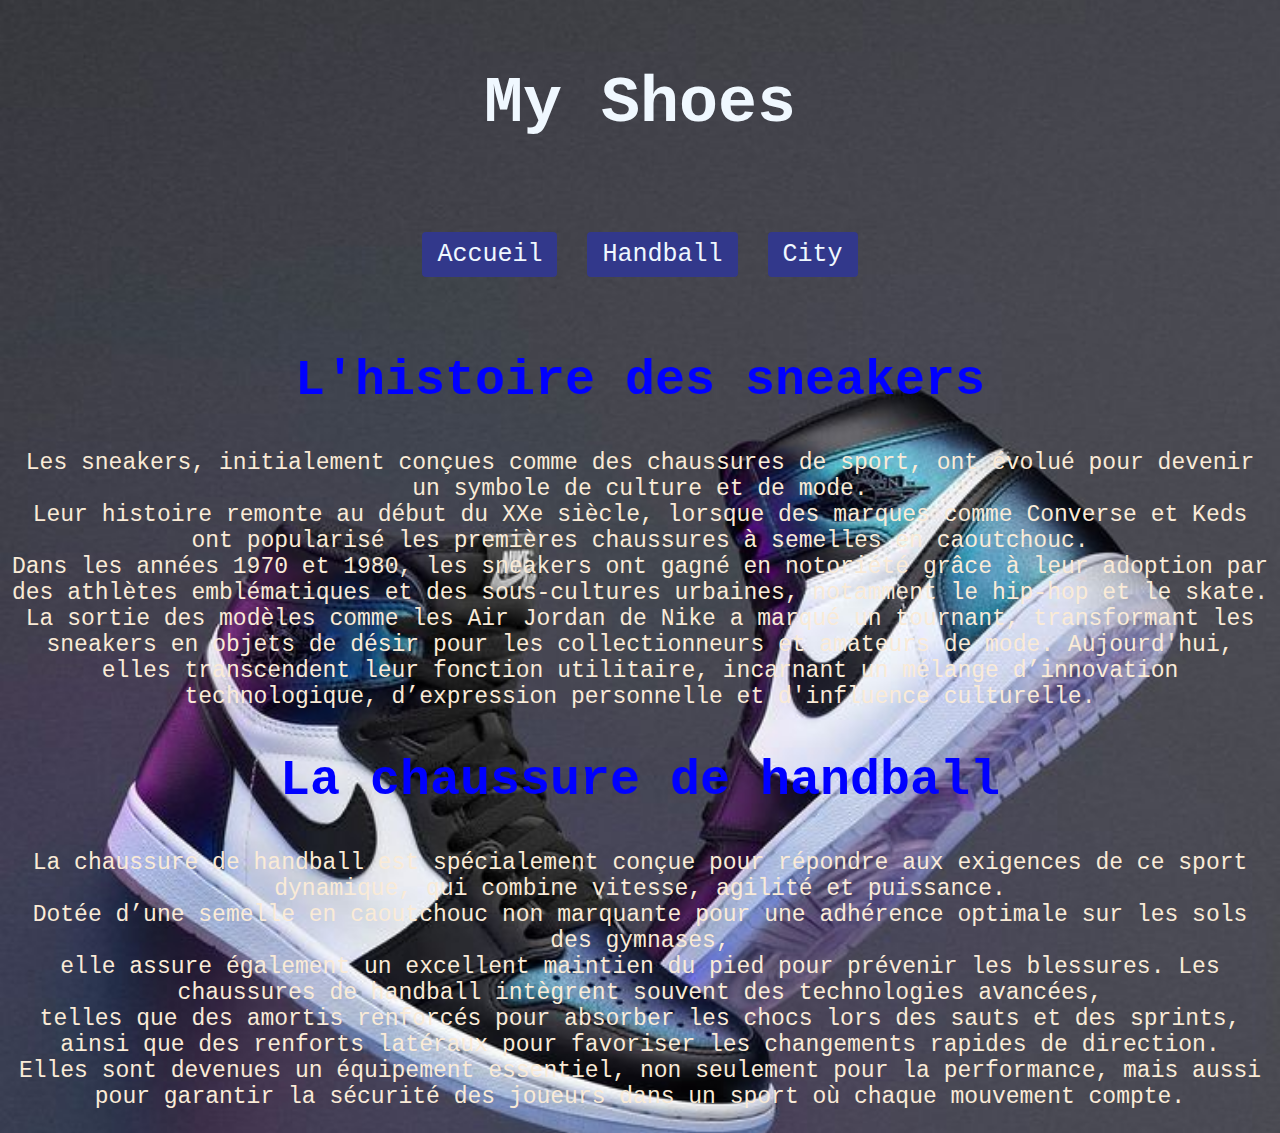
<file: shoes/index.html>
<!DOCTYPE html>
<html lang="fr">
    <head>
       <meta charset ="UTF-8">
       <meta name="viewport" content="width=device-width, initial-scale=1.0">
       <title>Shoes</title>
       <link rel="icon" href="fav.png" type="image/png">
       <link rel="stylesheet" href="shoez.css">
    </head>
    <body>
        <header>
            <h1>My Shoes</h1>
        </header>
        <nav>
            <ul>
                <li><a href="index.html">Accueil</a></li>
                <li><a href="p2.html">Handball</a></li>
                <li><a href="p3.php">City</a></li>
            </ul>
        </nav>
        <h2>
            L'histoire des sneakers
        </h2>
        <p>
            Les sneakers, initialement conçues comme des chaussures de sport, ont évolué pour devenir un symbole de culture et de mode.
             <br>Leur histoire remonte au début du XXe siècle, lorsque des marques comme Converse et Keds ont popularisé les premières chaussures à semelles en caoutchouc. 
             <br>Dans les années 1970 et 1980, les sneakers ont gagné en notoriété grâce à leur adoption par des athlètes emblématiques et des sous-cultures urbaines, notamment le hip-hop et le skate. 
             <br>La sortie des modèles comme les Air Jordan de Nike a marqué un tournant, transformant les sneakers en objets de désir pour les collectionneurs et amateurs de mode. Aujourd'hui, elles transcendent leur fonction utilitaire, incarnant un mélange d’innovation technologique, d’expression personnelle et d'influence culturelle.
        </p>

        <h2>
            La chaussure de handball
        </h2>
        <p>
            La chaussure de handball est spécialement conçue pour répondre aux exigences de ce sport dynamique, qui combine vitesse, agilité et puissance. 
            <br>Dotée d’une semelle en caoutchouc non marquante pour une adhérence optimale sur les sols des gymnases, 
            <br>elle assure également un excellent maintien du pied pour prévenir les blessures. Les chaussures de handball intègrent souvent des technologies avancées, 
            <br>telles que des amortis renforcés pour absorber les chocs lors des sauts et des sprints, 
            <br>ainsi que des renforts latéraux pour favoriser les changements rapides de direction. 
            <br>Elles sont devenues un équipement essentiel, non seulement pour la performance, mais aussi pour garantir la sécurité des joueurs dans un sport où chaque mouvement compte.
        </p>
            
    </body>
</html>
</file>
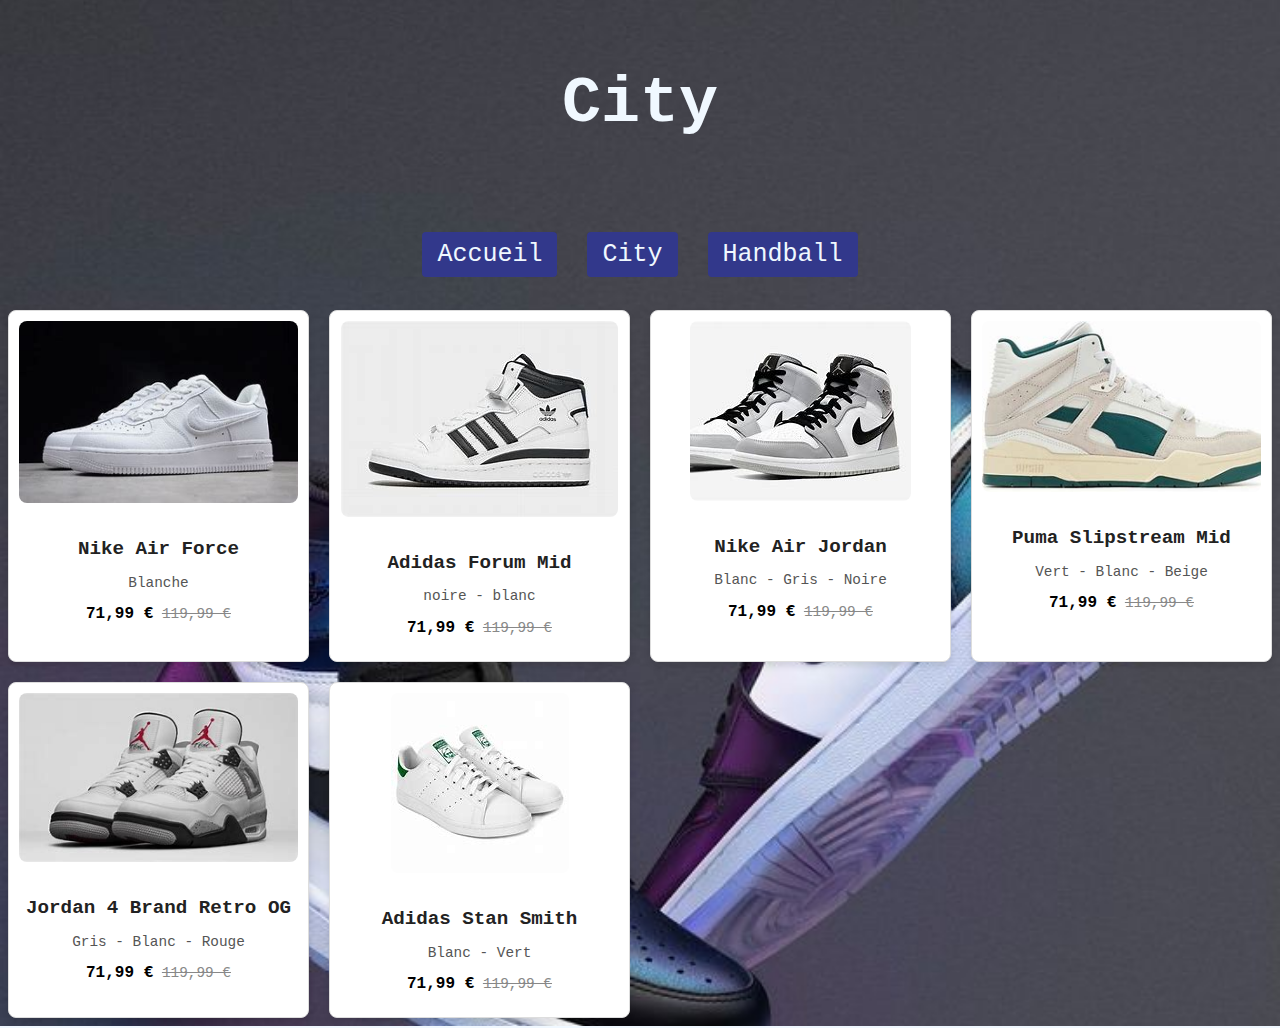
<file: shoes/p2.html>
<!DOCTYPE html>
<html lang="fr">
    <head>
       <meta charset ="UTF-8">
       <meta name="viewport" content="width=device-width, initial-scale=1.0">
       <title>Shoes</title>
       <link rel="icon" href="fav.png" type="image/png">
       <link rel="stylesheet" href="shoez.css">
    </head>
    <body>
        <header>
            <h1>City</h1>
        </header>
        <nav>
            <ul>
                <li><a href="index.html">Accueil</a></li>
                <li><a href="p2.html">City</a></li>
                <li><a href="p3.html">Handball</a></li>
            </ul>
        </nav>
        <div class="grid">
            <div class="card">
                <img src="air1.jpg" alt="Nike Dunk Low Retro">
                <h2>Nike Air Force </h2>
                <p>Blanche</p>
                <p><span class="price">71,99 €</span> <span class="old-price">119,99 €</span></p>
            </div>

            <div class="card">
                <img src="air2.jpg" alt="Nike Dunk Low Retro">
                <h2>Adidas Forum Mid</h2>
                <p>noire - blanc</p>
                <p><span class="price">71,99 €</span> <span class="old-price">119,99 €</span></p>
            </div>

            <div class="card">
                <img src="air3.jpg" alt="Nike Dunk Low Retro">
                <h2>Nike Air Jordan</h2>
                <p>Blanc - Gris - Noire</p>
                <p><span class="price">71,99 €</span> <span class="old-price">119,99 €</span></p>
            </div>

            <div class="card">
                <img src="puma1.jpg" alt="Nike Dunk Low Retro">
                <h2>Puma Slipstream Mid</h2>
                <p>Vert - Blanc - Beige</p>
                <p><span class="price">71,99 €</span> <span class="old-price">119,99 €</span></p>
            </div>

             <div class="card">
                <img src="air4.jpg" alt="Nike Dunk Low Retro">
                <h2>Jordan 4 Brand Retro OG</h2>
                <p>Gris - Blanc - Rouge</p>
                <p><span class="price">71,99 €</span> <span class="old-price">119,99 €</span></p>
            </div>
            
            <div class="card">
                <img src="ad1.jpg" alt="Nike Dunk Low Retro">
                <h2>Adidas Stan Smith</h2>
                <p>Blanc - Vert</p>
                <p><span class="price">71,99 €</span> <span class="old-price">119,99 €</span></p>
            </div>
            
          </div>
            
    </body>
</html>
</file>
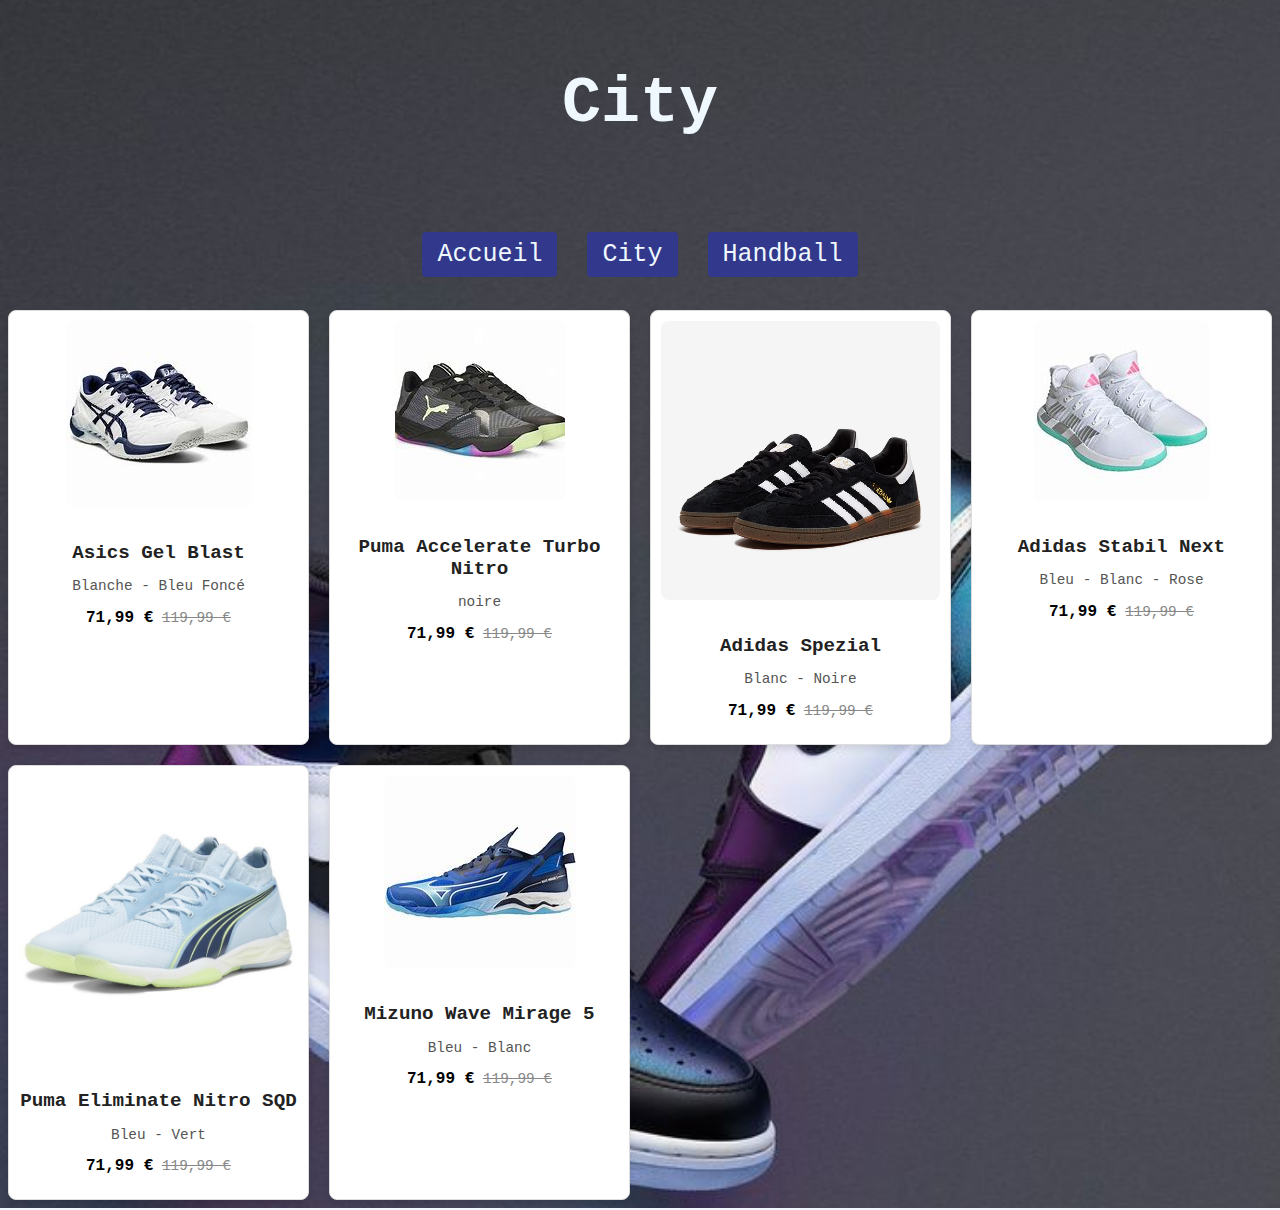
<file: shoes/p3.html>
<!DOCTYPE html>
<html lang="fr">
    <head>
       <meta charset ="UTF-8">
       <meta name="viewport" content="width=device-width, initial-scale=1.0">
       <title>Shoes</title>
       <link rel="icon" href="fav.png" type="image/png">
       <link rel="stylesheet" href="shoez.css">
    </head>
    <body>
        <header>
            <h1>City</h1>
        </header>
        <nav>
            <ul>
                <li><a href="index.html">Accueil</a></li>
                <li><a href="p2.html">City</a></li>
                <li><a href="p3.html">Handball</a></li>
            </ul>
        </nav>
        <div class="grid">
            <div class="card">
                <img src="as1.jpg" alt="Nike Dunk Low Retro">
                <h2>Asics Gel Blast </h2>
                <p>Blanche - Bleu Foncé</p>
                <p><span class="price">71,99 €</span> <span class="old-price">119,99 €</span></p>
            </div>

            <div class="card">
                <img src="puma2.jpg" alt="Nike Dunk Low Retro">
                <h2>Puma Accelerate Turbo Nitro</h2>
                <p>noire</p>
                <p><span class="price">71,99 €</span> <span class="old-price">119,99 €</span></p>
            </div>

            <div class="card">
                <img src="ad2.jpg" alt="Nike Dunk Low Retro">
                <h2>Adidas Spezial</h2>
                <p>Blanc -  Noire</p>
                <p><span class="price">71,99 €</span> <span class="old-price">119,99 €</span></p>
            </div>

            <div class="card">
                <img src="ad3.jpg" alt="Nike Dunk Low Retro">
                <h2>Adidas Stabil Next </h2>
                <p>Bleu - Blanc - Rose</p>
                <p><span class="price">71,99 €</span> <span class="old-price">119,99 €</span></p>
            </div>

             <div class="card">
                <img src="puma3.jpg" alt="Nike Dunk Low Retro">
                <h2>Puma Eliminate Nitro SQD</h2>
                <p>Bleu - Vert</p>
                <p><span class="price">71,99 €</span> <span class="old-price">119,99 €</span></p>
            </div>
            
            <div class="card">
                <img src="mi1.jpg" alt="Nike Dunk Low Retro">
                <h2>Mizuno Wave Mirage 5</h2>
                <p>Bleu - Blanc</p>
                <p><span class="price">71,99 €</span> <span class="old-price">119,99 €</span></p>
            </div>
            
          </div>
            
    </body>
</html>
</file>
<file: shoes/shoez.css>
header{
    
    color: aliceblue;
    padding: 15px;
    text-align: center;
}

body{
    background-image: url(jojo.jpg);
    background-size: cover;
    background-repeat: no-repeat;
    background-position: center;
    background-color: aliceblue;
    color: antiquewhite;
}

.grid {
    display: grid;
    grid-template-columns: repeat(auto-fit, minmax(300px, 1fr));
    gap: 20px;
  }
  
  .card {
    background: #fff;
    border: 1px solid #ddd;
    border-radius: 8px;
    box-shadow: 0 4px 6px rgba(0, 0, 0, 0.1);
    overflow: hidden;
    text-align: center;
    padding: 10px;
    transition: transform 0.2s ease, box-shadow 0.2s ease;
  }
  
  .card:hover {
    transform: translateY(-5px);
    box-shadow: 0 6px 12px rgba(0, 0, 0, 0.2);
  }
  
  .card img {
    max-width: 100%;
    height: auto;
    margin-bottom: 15px;
    border-radius: 8px;
  }
  
  .card h2 {
    font-size: 1.2rem;
    margin-bottom: 10px;
    color: #222;
  }
  
  .card p {
    font-size: 0.9rem;
    color: #555;
  }

  .card .highlight {
    color: orange;
    font-weight: bold;
  }
  
  .card .price {
    font-size: 1rem;
    font-weight: bold;
    color: #000;
  }
  
  .card .old-price {
    font-size: 0.9rem;
    text-decoration: line-through;
    color: #888;
  }

a{
    color: red;
    text-decoration: none;
    font-size: 25px;
}

nav{
   
    padding: 10px 0;
    font-family: monospace;
    display: flex;
    justify-content: center;
    align-items: center;
}

nav ul{
    list-style: none;
    padding: 10px;
    font-family: monospace;
    display: flex;
}

nav ul li {
    margin: 0 15px;
}

nav ul li a{
    color: aliceblue;
    text-decoration: none;
    padding: 8px 15px;
    display: block;
    transition: background-color 0.3s;
    background-color: rgb(50, 56, 139);
    border-radius: 4px;
}

p{
    font-family:  monospace;
    font-size: 23px;
    text-align: center;
}
h1{
    font-family: 'Courier New', Courier, monospace;
    font-size: 65px;
}

h2{
    font-family: 'Courier New', Courier, monospace;
    font-size: 50px;
    font-weight: bold;
    text-align: center;
    color: blue;
}

.image-left,
.image-right {
    flex: 1;
    display: flex;
    justify-content: center;
    align-items: center;
  }

  .image-left img,
  .image-right img {
    max-width: 100%;
    height: auto;
    border-radius: 8px;
    box-shadow: 0 4px 8px rgba(0, 0, 0, 0.2);
  }
</file>
